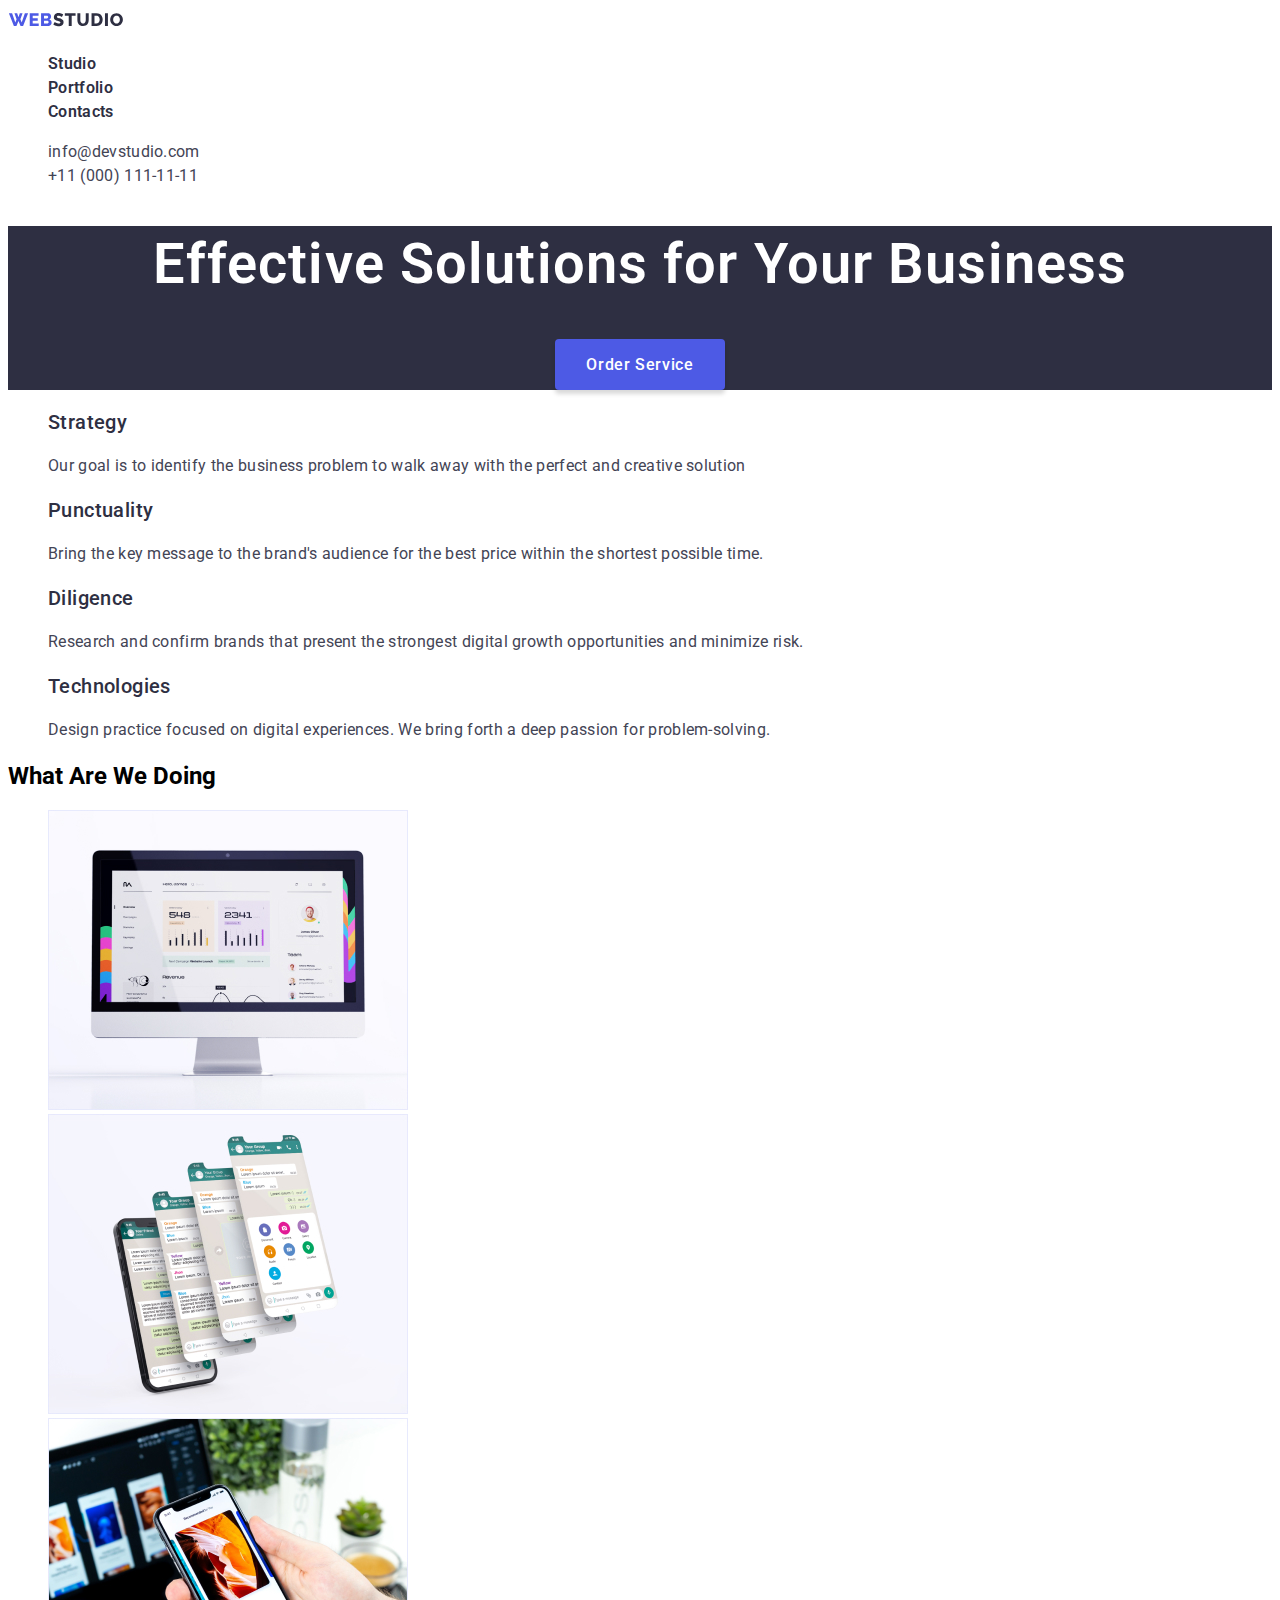
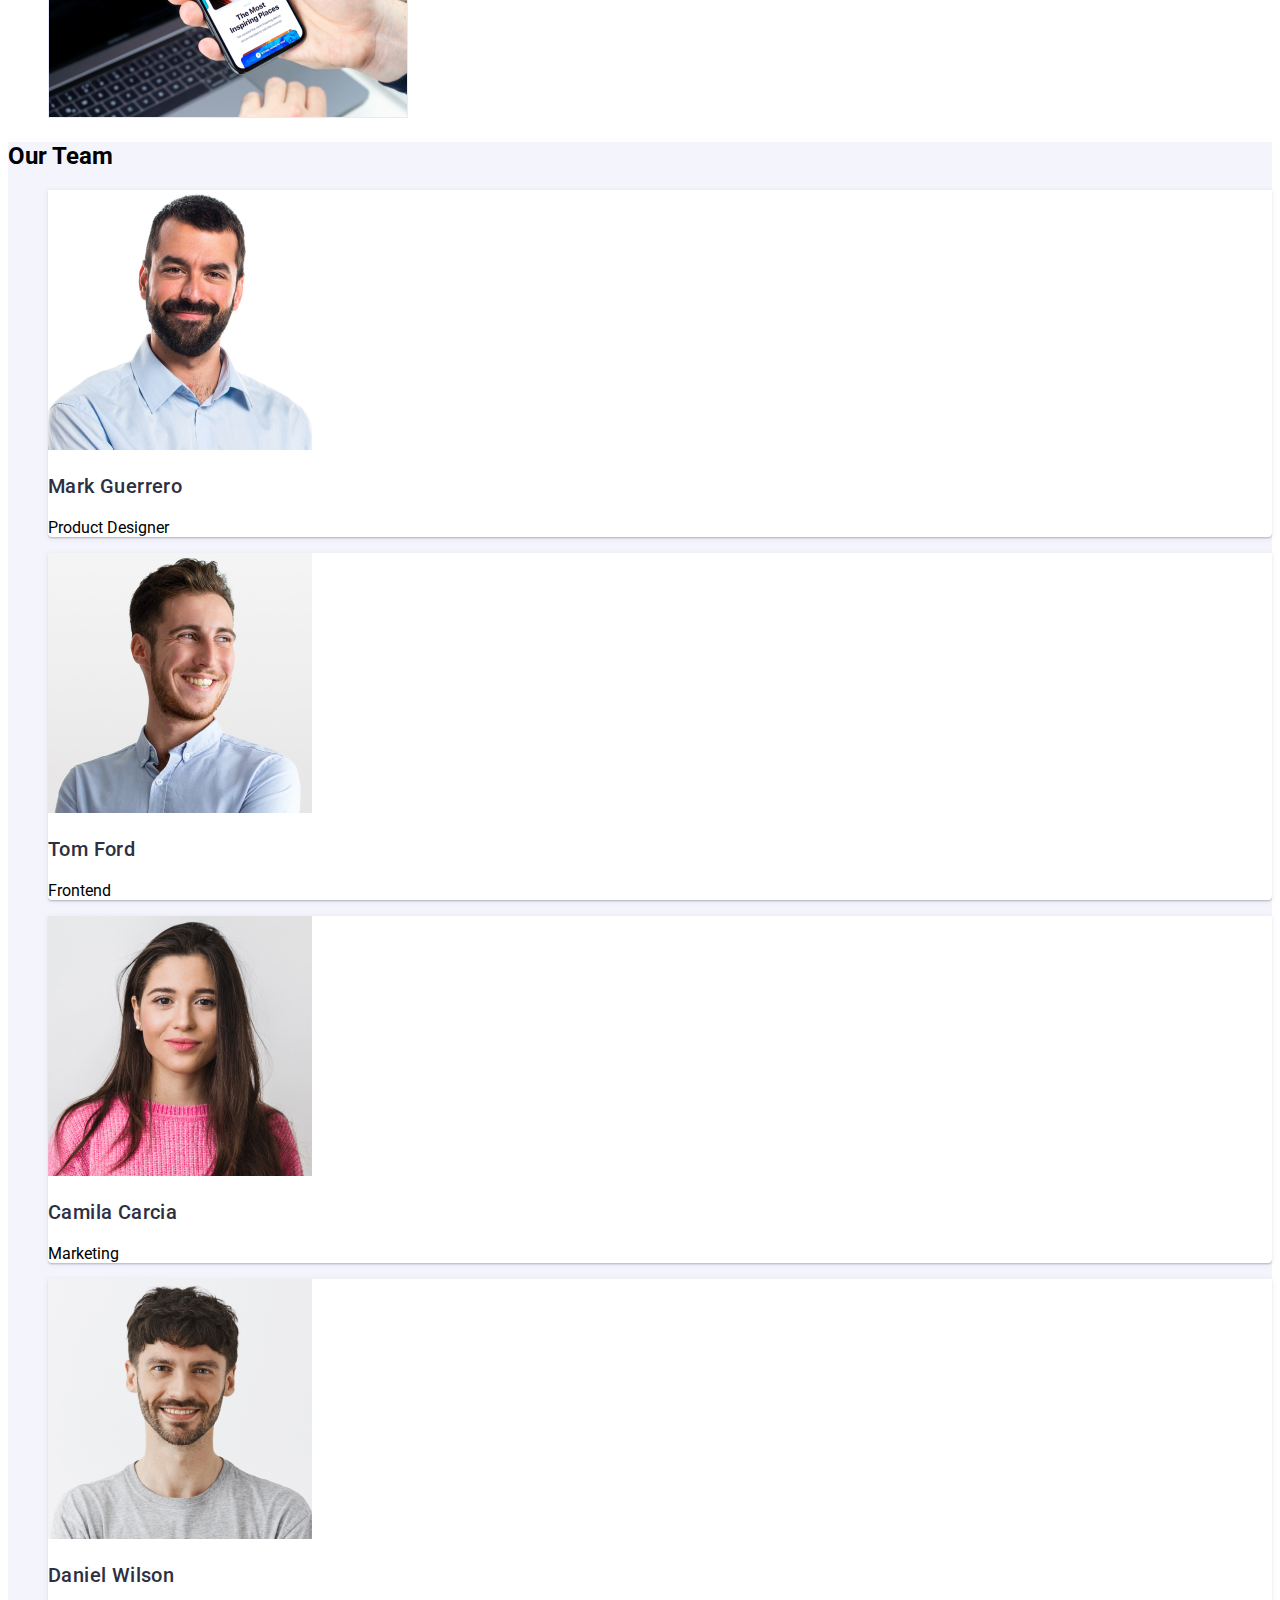
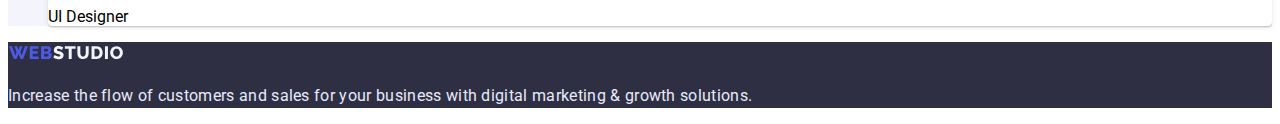
<file: index.html>
<!DOCTYPE html>
<html lang="en">

<head>
    <meta charset="UTF-8">
    <meta http-equiv="X-UA-Compatible" content="IE=edge">
    <meta name="viewport" content="width=device-width, initial-scale=1.0">
    <title>Document</title>
    <link rel="preconnect" href="https://fonts.googleapis.com">
    <link rel="preconnect" href="https://fonts.gstatic.com" crossorigin>
    <link href="https://fonts.googleapis.com/css2?family=Raleway:wght@800&family=Roboto:wght@400;500;700;900&display=swap"
          rel="stylesheet">
    <link rel="stylesheet" type="" href="./css/styles.css">
</head>

<body>
<header class="header">
    <a href="index.html" class=" hedear-logo">
        <img src="./images/logo.svg" alt="Логотип компании ">
    </a>
    <nav class="header-navigation ">
        <ul class="hedear-list list ">
            <li class="header-item "><a class="hedear-link link " href=" ">Studio</a>
            </li>
            <li class="header-item "><a class="hedear-link link " href="portfolio.html">Portfolio</a>
            </li>
            <li class="header-item "><a class="hedear-link link " href=" ">Contacts</a>
            </li>
        </ul>
    </nav>
    <ul class="header-nav link list ">
        <li class="header-nav-email "><a class="header-email link "
                                         href="mailto:info@devstudio.com ">info@devstudio.com</a>
        </li>
        <li class=" header-nav-tel "><a class="header-tel link " href=" tel:+110001111111 ">+11 (000) 111-11-11</a>
        </li>
    </ul>

</header>

<main>
    <section class="hero">
        <h1 class="hero-titel">Effective Solutions for Your Business</h1>
        <button type="button" class="header-btn ">Order Service</button>
    </section>

    <section>
        <section class="hero-pre">
            <h2 class="hero-pre-titel visually-hidden">Skill</h2>
            <ul class="hero-list list ">
                <li>
                    <h3 class="hero-pri-titel">Strategy</h3>
                    <p class="hero-pro-text">
                        Our goal is to identify the business problem to walk away with the perfect and creative solution
                    </p>
                </li>
                <li>
                    <h3 class="hero-pri-titel">Punctuality</h3>
                    <p class="hero-pro-text">
                        Bring the key message to the brand's audience for the best price within the shortest possible
                        time.
                    </p>
                </li>
                <li>
                    <h3 class="hero-pri-titel">Diligence</h3>
                    <p class="hero-pro-text">
                        Research and confirm brands that present the strongest digital growth opportunities and minimize
                        risk.
                    </p>
                </li>
                <li>
                    <h3 class="hero-pri-titel">Technologies</h3>
                    <p class="hero-pro-text">
                        Design practice focused on digital experiences. We bring forth a deep passion for
                        problem-solving.
                    </p>
                </li>
            </ul>
        </section>
        <section class="hero-pre">
            <h2 class="hero-pre-titel ">What are we doing</h2>
            <ul class="hero-pre-list list">
                <li><img src="images/сomputer.jpg " alt="comp " width="360px "></li>
                <li><img src="images/telephone.jpg " alt="mobile " width="360px "></li>
                <li><img src="images/mobility.jpg " alt="mobility " width="360px "></li>
            </ul>
        </section>
        <section class="hero-after ">
            <h2 class="hero-pre-titel ">Our Team</h2>
            <ul class="hero-pre-list list">
                <li class="hero-pre-item"><img src="images/mark.jpg " alt="Mark " width="264px ">
                    <h3 class="hero-pri-titel ">Mark Guerrero</h3>
                    <p class="hero-pro-titel ">
                        Product Designer
                    </p>
                </li>
            </ul>
            <ul class="hero-pre-list list">
                <li class="hero-pre-item"><img src="images/tom.jpg " alt="Tom " width="264 ">
                    <h3 class="hero-pri-titel ">Tom Ford</h3>
                    <p class="hero-pro-titel ">
                        Frontend
                    </p>
                </li>
            </ul>
            <ul class="hero-pre-list list">
                <li class="hero-pre-item"><img src="images/camila.jpg " alt="Camila " width="264px ">
                    <h3 class="hero-pri-titel ">Camila Carcia</h3>
                    <p class="hero-pro-titel ">
                        Marketing
                    </p>
                </li>
            </ul>
            <ul class="hero-pre-list list">
                <li class="hero-pre-item"><img src="images/daniel.jpg " alt="Daniel " width="264px ">
                    <h3 class="hero-pri-titel ">Daniel Wilson</h3>
                    <p class="hero-pro-titel ">
                        UI Designer
                    </p>
                </li>
            </ul>
        </section>
    </section>
    <footer class="footer ">
        <a href="index.html" class="footer-logo">
            <img src="./images/logo-footer (2).svg " alt="Логотип компании ">
        </a>
        <p class="footer-text">Increase the flow of customers and sales for your business with digital marketing &
            growth solutions.
        </p>
    </footer>
</main>
</body>

</html>
</file>
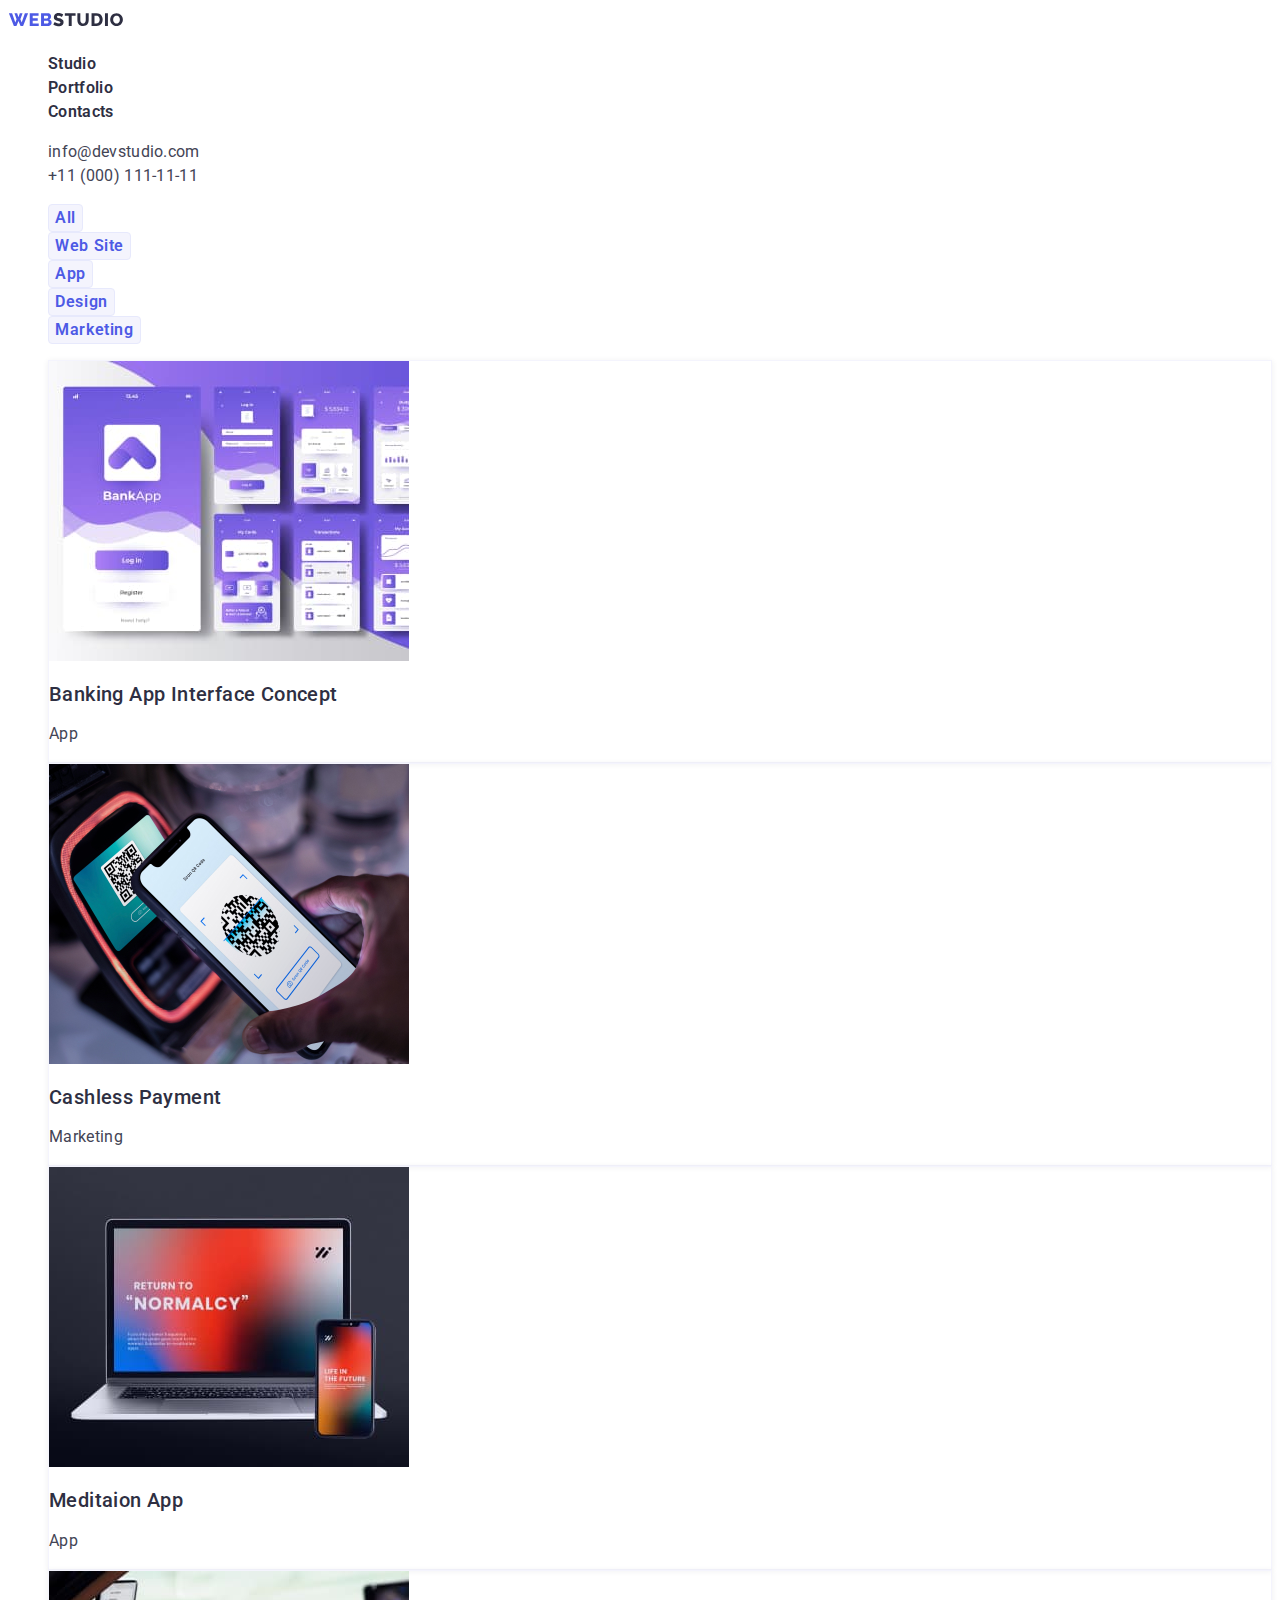
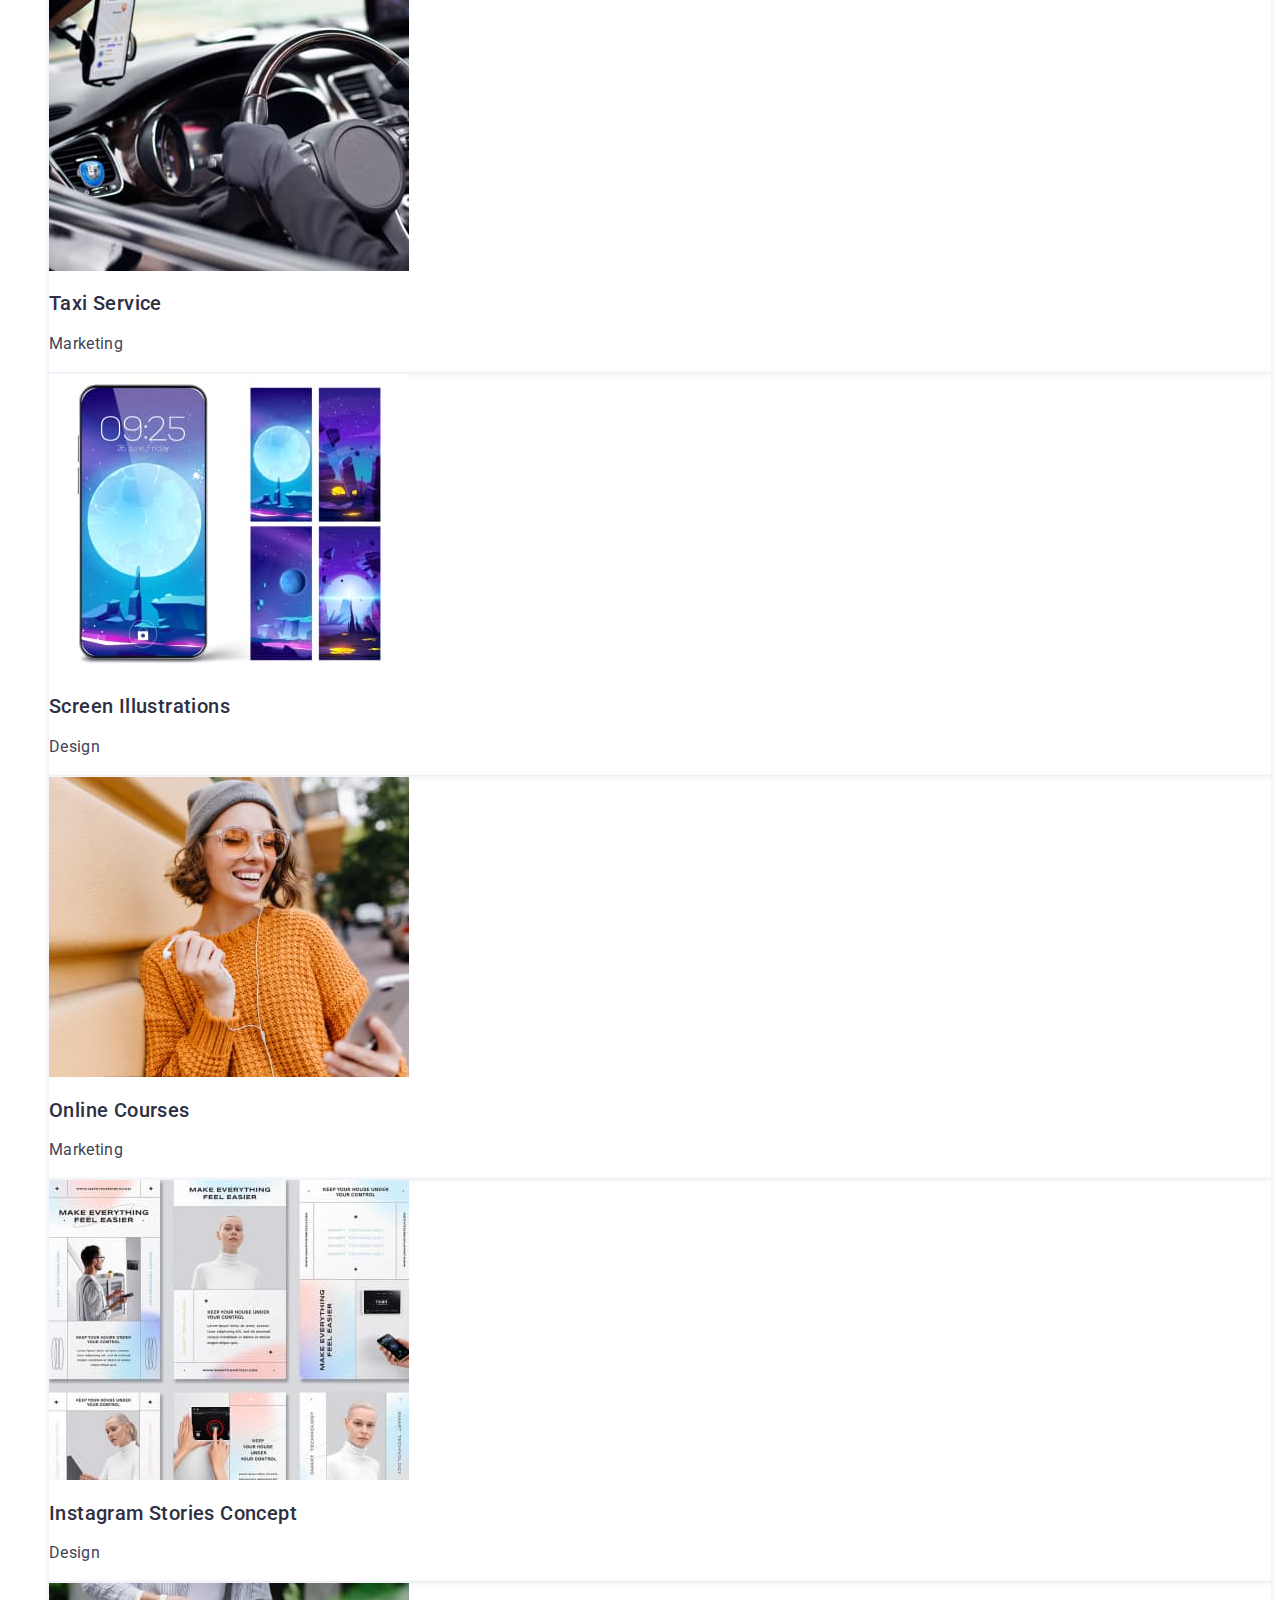
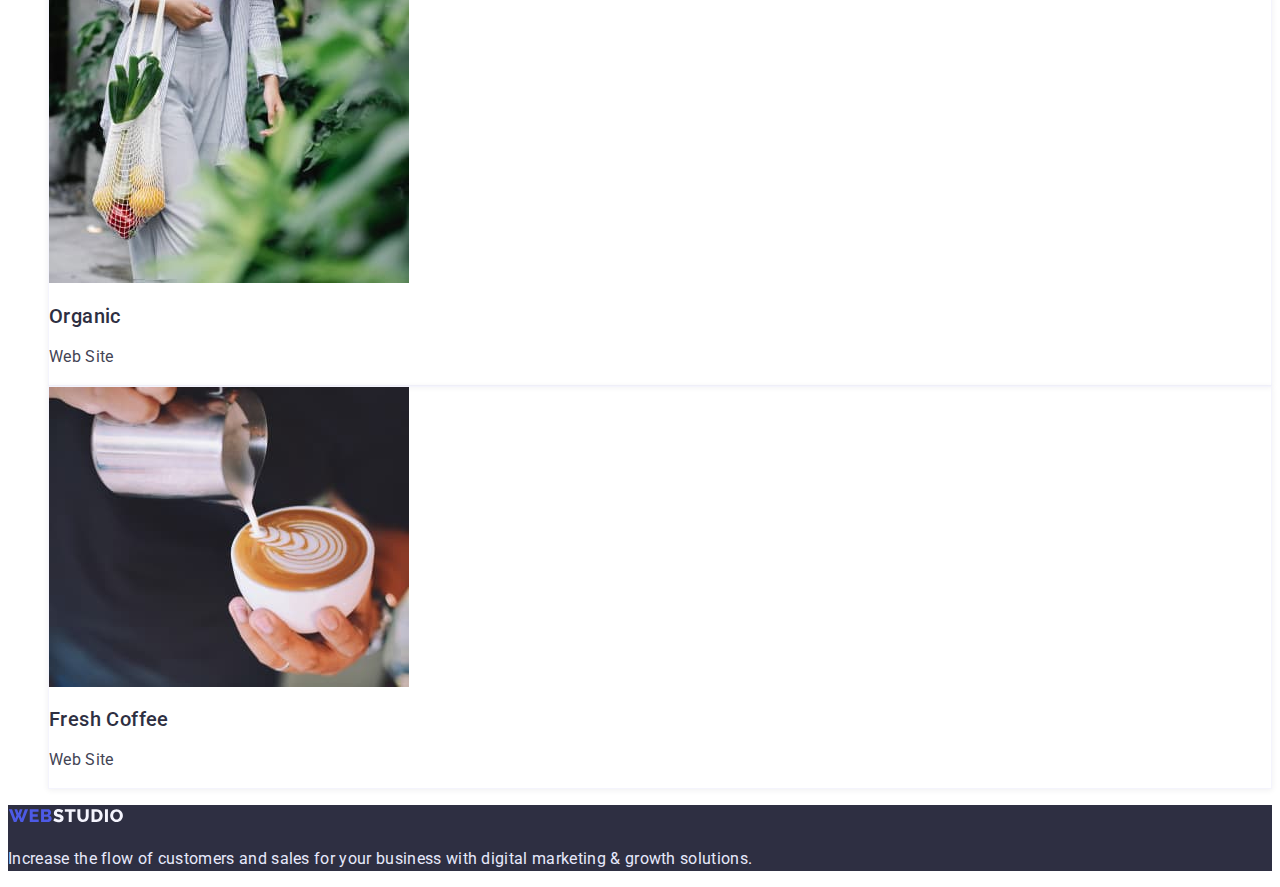
<file: portfolio.html>
<!DOCTYPE html>
<html lang="en">

<head>
    <meta charset="UTF-8">
    <meta http-equiv="X-UA-Compatible" content="IE=edge">
    <meta name="viewport" content="width=device-width, initial-scale=1.0">
    <title>Portfolio</title>
    <link rel="preconnect" href="https://fonts.googleapis.com">
    <link rel="preconnect" href="https://fonts.gstatic.com" crossorigin>
    <link href="https://fonts.googleapis.com/css2?family=Raleway:wght@800&family=Roboto:wght@400;500;700;900&display=swap"
          rel="stylesheet">
    <link rel="stylesheet" href="./css/styles.css"/>
</head>

<body class="site-body">
<header class="header">
    <a href="index.html" class=" hedear-logo">
        <img src="./images/logo.svg " alt="Логотип компании ">
    </a>
    <nav class="header-navigation ">
        <ul class="hedear-list list ">
            <li class="header-item "><a class="hedear-link link " href=" ">Studio</a>
            </li>
            <li class="header-item "><a class="hedear-link link " href=" ">Portfolio</a>
            </li>
            <li class="header-item "><a class="hedear-link link " href=" ">Contacts</a>
            </li>
        </ul>
    </nav>
    <ul class="header-nav link list ">
        <li class="header-nav-email "><a class="header-email link "
                                         href="mailto:info@devstudio.com ">info@devstudio.com</a>
        </li>
        <li class=" header-nav-tel "><a class="header-tel link " href=" tel:+110001111111 ">+11 (000) 111-11-11</a>
        </li>
    </ul>

</header>
<main class="main ">
    <section class="portfolio ">
        <h1 class="visually-hidden">Portfolio</h1>
        <ul class="portfolio-list list ">
            <li>
                <button type="button " class="main-btn ">All</button>
            </li>
            <li>
                <button type="button " class="main-btn ">Web Site</button>
            </li>
            <li>
                <button type="button " class="main-btn ">App</button>
            </li>
            <li>
                <button type="button " class="main-btn ">Design</button>
            </li>
            <li>
                <button type="button " class="main-btn ">Marketing</button>
            </li>
        </ul>
        <ul class="hero-list list">
            <li class=" hero-item ">
                <a href="" class="hero-item-link">
                    <img src="./images/img1.jpg " alt="Photo one " width="360 ">
                    <h2 class="hero-title ">Banking App Interface Concept</h2>
                    <p class="hero-text ">App</p>
                </a>
            </li>
            <li class=" hero-item ">
                <a href="" class="hero-item-link">
                    <img src="./images/img.jpg " alt="Photo two " width="360 ">
                    <h2 class="hero-title ">Cashless Payment</h2>
                    <p class=" hero-text ">Marketing</p>
                </a>
            </li>
            <li class=" hero-item ">
                <a href="" class="hero-item-link">
                    <img src="./images/img3.jpg " alt="Photo three " width="360 ">
                    <h2 class="hero-title ">Meditaion App</h2>
                    <p class=" hero-text ">App</p>
                </a>
            </li>
            <li class=" hero-item ">
                <a href="" class="hero-item-link">
                    <img src="./images/img4.jpg " alt="Photo four " width="360 ">
                    <h2 class="hero-title ">Taxi Service</h2>
                    <p class=" hero-text ">Marketing</p
                </>
            </li>
            <li class=" hero-item ">
                <a href="" class="hero-item-link">
                    <img src="./images/img5.jpg " alt="Photo five " width="360 ">
                    <h2 class="hero-title ">Screen Illustrations</h2>
                    <p class=" hero-text ">Design</p>
                </a>
            </li>
            <li class=" hero-item ">
                <a href="" class="hero-item-link">
                    <img src="./images/img6.jpg " alt="Photo six " width="360 ">
                    <h2 class="hero-title ">Online Courses</h2>
                    <p class=" hero-text ">Marketing</p
                </a>
            </li>
            <li class=" hero-item ">
                <a href="" class="hero-item-link">
                    <img src="./images/img7.jpg " alt="Photo seven " width="360 ">
                    <h2 class="hero-title ">Instagram Stories Concept</h2>
                    <p class=" hero-text ">Design</p>
                </a>
            </li>
            <li class=" hero-item ">
                <a href="" class="hero-item-link">
                    <img src="./images/img8.jpg " alt="Photo eight " width="360 ">
                    <h2 class="hero-title ">Organic</h2>
                    <p class=" hero-text ">Web Site</p>
                </a>
            </li>
            <li class=" hero-item ">
                <a href="" class="hero-item-link">
                    <img src="./images/img9.jpg " alt="Photo nine " width="360 ">
                    <h2 class="hero-title ">Fresh Coffee</h2>
                    <p class=" hero-text ">Web Site</p>
                </a>
            </li>
        </ul>
    </section>
</main>
<footer class="footer">
    <a href="index.html" class="footer-logo">
        <img src="./images/logo-footer (2).svg " alt="Логотип компании ">
    </a>
    <p class="footer-text">Increase the flow of customers and sales for your business with digital marketing & growth
        solutions.
    </p>
</footer>
</body>

</html>
</file>
<file: css/styles.css>
body {
    font-family: 'Roboto', sans-serif;
    background: var(--body-color);
    color: var(--body-text-color);
}

:root {
    --header-bg-color: #2E2F42;
    --hero-bg-color: #2E2F42;
    --our-team-bg-color: #F4F4FD;
    --btn-color: #4D5AE5;
    --btn-hover-color: #404BBF;
    --body-color: #FFF;
    --body-text-color: #000000FF;
    --hero-text-color: #434455;
    --border-btn-color: #E7E9FC;
}


.list {
    list-style: none;
}

.link {
    text-decoration: none
}


.header-btn {
    font-family: 'Roboto', sans-serif;
    font-weight: 500;
    font-size: 16px;
    line-height: 1.5;
    align-items: center;
    letter-spacing: 0.04em;
    color: var(--body-color);
    background: var(--btn-color);
    cursor: pointer;
    box-shadow: 0 4px 4px rgba(0, 0, 0, 0.15);
    border-radius: 4px;
    width: 170px;
    height: 51px;
    border: none;
}

.header-btn:hover {
    background: var(--btn-hover-color);
    color: var(--body-color);
}

.hedear-link {
    font-weight: 600;
    font-size: 16px;
    line-height: 1.5;
    letter-spacing: 0.02em;
    color: var(--header-bg-color);
}

.hedear-link:hover,
.header-link:focus {
    color: var(--btn-color);
}

.header-email {
    font-weight: 400;
    font-size: 16px;
    line-height: 1.5;
    letter-spacing: 0.02em;
    color: var(--hero-text-color);
}

.hero-titel {
    font-weight: 600;
    font-size: 56px;
    line-height: 1.36;
    text-align: center;
    letter-spacing: 0.02em;
    color: var(--body-color);
}

.hero-after {
    background-color: var(--our-team-bg-color);
}

h2.hero-pre-titel {
    text-transform: capitalize;
}

.header-email:hover,
.header-email:focus {
    color: var(--btn-color);
}

.header-tel {
    font-weight: 400;
    font-size: 16px;
    line-height: 1.5;
    letter-spacing: 0.02em;
    color: var(--hero-text-color);
}

.header-tel:hover,
.header-tel:focus {
    color: var(--btn-color);
}

.visually-hidden {
    position: absolute;
    white-space: nowrap;
    width: 1px;
    height: 1px;
    overflow: hidden;
    border: 0;
    padding: 0;
    clip: rect(0 0 0 0);
    clip-path: inset(50%);
    margin: -1px;
}


.list {
    list-style: none;
}

.main-btn {
    font-family: inherit;
    font-weight: 600;
    font-size: 16px;
    line-height: 1.5;
    display: flex;
    align-items: center;
    text-align: center;
    letter-spacing: 0.04em;
    color: var(--btn-color);
    cursor: pointer;
    background: var(--our-team-bg-color);
    border: 1px solid var(--border-btn-color);
    border-radius: 4px;

}

.main-btn:hover {
    background: var(--btn-hover-color);
    color: var(--body-color);
}

.main-btn:focus {
    color: var(--body-color);
}

/*-----------HERO-----------*/

.hero {
    background-color: var(--hero-bg-color);
    text-align: center;
}


.hero-title {
    font-weight: 500;
    font-size: 20px;
    line-height: 1.2;
    letter-spacing: 0.02em;
    color: var(--header-bg-color);
}


.hero-text {
    font-weight: 400;
    font-size: 16px;
    line-height: 1.5;
    letter-spacing: 0.02em;
    color: var(--hero-text-color);
}

.hero-item {
    cursor: pointer;
    border: 0.5px solid var(--our-team-bg-color);
    box-shadow: 0 1px 6px rgba(46, 47, 66, 0.08);
}

.footer {
    background: var(--header-bg-color);
}


.footer-text {
    font-weight: 400;
    font-size: 16px;
    line-height: 1.5;
    letter-spacing: 0.02em;
    color: var(--border-btn-color);
}


.hero-pri-titel {
    font-weight: 500;
    font-size: 20px;
    line-height: 1.2;
    letter-spacing: 0.02em;
    color: var(--header-bg-color);
}

.hero-pro-text {
    font-weight: 400;
    font-size: 16px;
    line-height: 1.5;
    letter-spacing: 0.02em;
    color: var(--hero-text-color);
}

.hero-pre-item {
    background: var(--body-color);
    box-shadow: 0 1px 6px rgba(46, 47, 66, 0.08), 0 1px 1px rgba(46, 47, 66, 0.16), 0 2px 1px rgba(46, 47, 66, 0.08);
    border-radius: 0 0 4px 4px;

}

a.hero-item-link {
    text-decoration: none;
}
</file>
